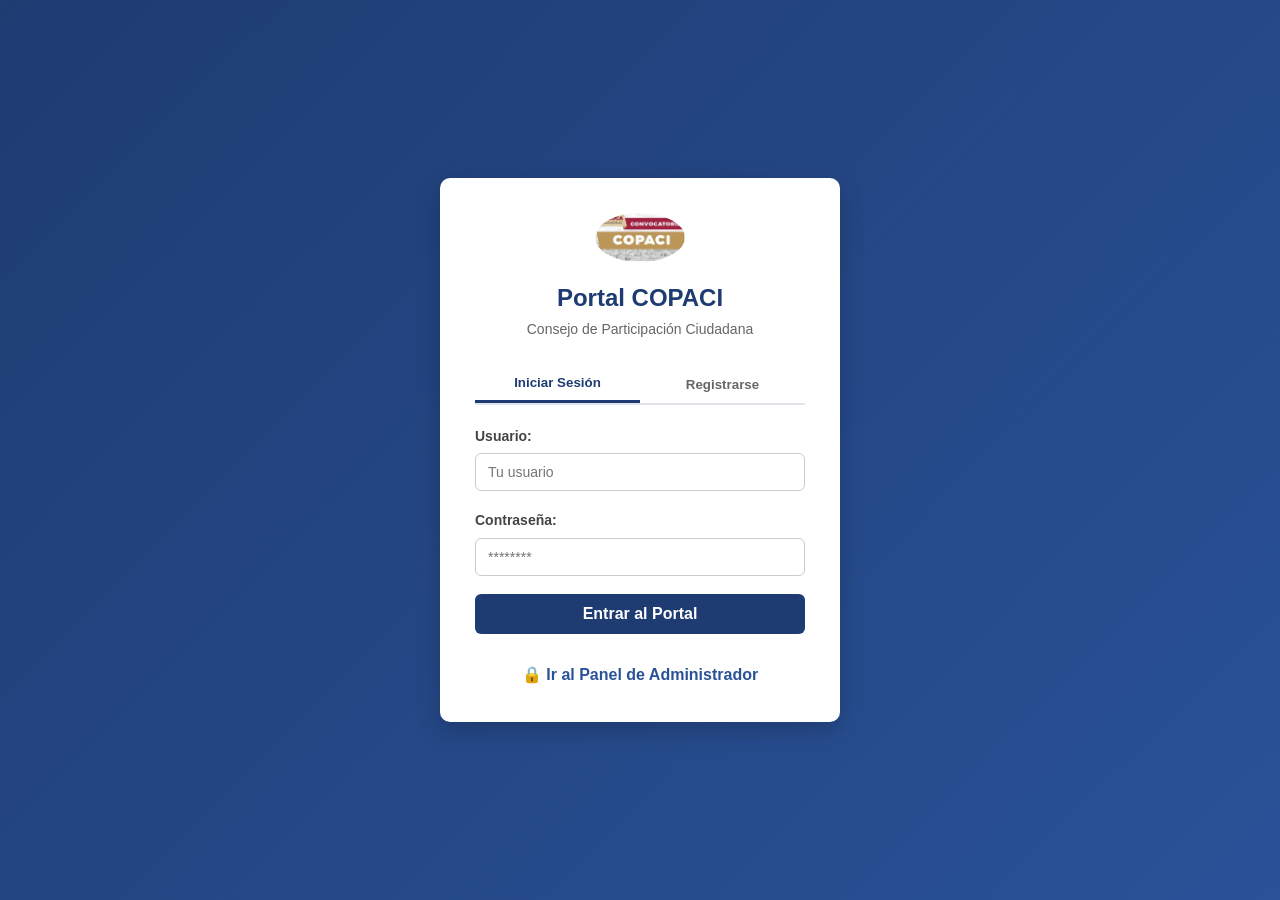
<file: index.html>
<!DOCTYPE html>
<html lang="es">
<head>
    <meta charset="UTF-8">
    <meta name="viewport" content="width=device-width, initial-scale=1.0">
    <title>Portal COPACI - Acceso</title>
    <link rel="stylesheet" href="style.css">
    <style>
        /* Estilos específicos para las pestañas conectados con tu CSS */
        .auth-tabs {
            display: flex;
            margin-bottom: 20px;
            border-bottom: 2px solid #e1e4e8;
        }
        .tab-btn {
            flex: 1;
            padding: 10px;
            background: none;
            border: none;
            font-weight: bold;
            cursor: pointer;
            color: #666;
            transition: all 0.3s;
        }
        .tab-btn.active {
            color: #1e3c72;
            border-bottom: 3px solid #1e3c72;
        }
    </style>
</head>
<body class="login-body">

    <div class="login-container">
        <div class="login-header">
            <img src="logo.jpg" alt="Logo COPACI" width="90">
            <h1>Portal COPACI</h1>
            <p>Consejo de Participación Ciudadana</p>
        </div>

        <!-- Pestañas para cambiar entre Iniciar Sesión y Registrarse -->
        <div class="auth-tabs">
            <button type="button" onclick="mostrarLogin()" id="btn-tab-login" class="tab-btn active">Iniciar Sesión</button>
            <button type="button" onclick="mostrarRegistro()" id="btn-tab-registro" class="tab-btn">Registrarse</button>
        </div>

        <!-- 1. Formulario de Inicio de Sesión -->
        <form id="form-login" class="login-form" onsubmit="iniciarSesion(event)">
            <div class="input-group">
                <label for="loginUser">Usuario:</label>
                <input type="text" id="loginUser" required placeholder="Tu usuario">
            </div>
            <div class="input-group">
                <label for="loginPass">Contraseña:</label>
                <input type="password" id="loginPass" required placeholder="********">
            </div>
            <button type="submit" class="btn-primary">Entrar al Portal</button>
        </form>

        <!-- 2. Formulario de Registro (Oculto por defecto) -->
        <form id="form-registro" class="login-form oculto" style="display: none;" onsubmit="registrarUsuario(event)">
            <div class="input-group">
                <label for="regNombre">Nombre completo:</label>
                <input type="text" id="regNombre" required placeholder="Tu nombre">
            </div>
            <div class="input-group">
                <label for="regUser">Nuevo Usuario:</label>
                <input type="text" id="regUser" required placeholder="Elige un usuario">
            </div>
            <div class="input-group">
                <label for="regPass">Nueva Contraseña:</label>
                <input type="password" id="regPass" required placeholder="********">
            </div>
            <button type="submit" class="btn-primary">Crear Cuenta</button>
        </form>

        <div style="margin-top: 20px; text-align: center;">
            <a href="admin.html" class="btn-secondary">🔒 Ir al Panel de Administrador</a>
        </div>
    </div>

    <script>
        function mostrarRegistro() {
            document.getElementById('form-login').style.display = 'none';
            document.getElementById('form-registro').style.display = 'block';
            document.getElementById('btn-tab-login').classList.remove('active');
            document.getElementById('btn-tab-registro').classList.add('active');
        }

        function mostrarLogin() {
            document.getElementById('form-registro').style.display = 'none';
            document.getElementById('form-login').style.display = 'block';
            document.getElementById('btn-tab-registro').classList.remove('active');
            document.getElementById('btn-tab-login').classList.add('active');
        }

        // Registrar usuario y guardarlo en localStorage
        function registrarUsuario(event) {
            event.preventDefault();
            const nombre = document.getElementById('regNombre').value.trim();
            const usuario = document.getElementById('regUser').value.trim();
            const password = document.getElementById('regPass').value;

            let usuarios = JSON.parse(localStorage.getItem('copaci_usuarios')) || [];
            
            // Verificar si el usuario ya existe
            if(usuarios.some(u => u.usuario === usuario)) {
                alert('Ese usuario ya está registrado. Elige otro.');
                return;
            }

            usuarios.push({ nombre, usuario, password, fecha: new Date().toLocaleString() });
            localStorage.setItem('copaci_usuarios', JSON.stringify(usuarios));

            alert('¡Registro exitoso! Ahora puedes iniciar sesión.');
            document.getElementById('regNombre').value = '';
            document.getElementById('regUser').value = '';
            document.getElementById('regPass').value = '';
            mostrarLogin();
        }

        // Iniciar sesión y guardar registro de accesos
        function iniciarSesion(event) {
            event.preventDefault();
            const user = document.getElementById('loginUser').value.trim();
            const pass = document.getElementById('loginPass').value;

            // Si es administrador
            if(user === 'admin' && pass === 'admin123') {
                window.location.href = 'admin.html';
                return;
            }

            // Validar contra usuarios registrados
            let usuarios = JSON.parse(localStorage.getItem('copaci_usuarios')) || [];
            const encontrado = usuarios.find(u => u.usuario === user && u.password === pass);

            if(encontrado || (user === 'usuario' && pass === '1234')) {
                // Registrar acceso para el panel de administración
                let accesos = JSON.parse(localStorage.getItem('copaci_accesos')) || [];
                accesos.push({ usuario: user, fecha: new Date().toLocaleString() });
                localStorage.setItem('copaci_accesos', JSON.stringify(accesos));

                window.location.href = 'portal.html';
            } else {
                alert('Usuario o contraseña incorrectos, o necesitas registrarte primero.');
            }
        }
    </script>
</body>
</html>
</file>
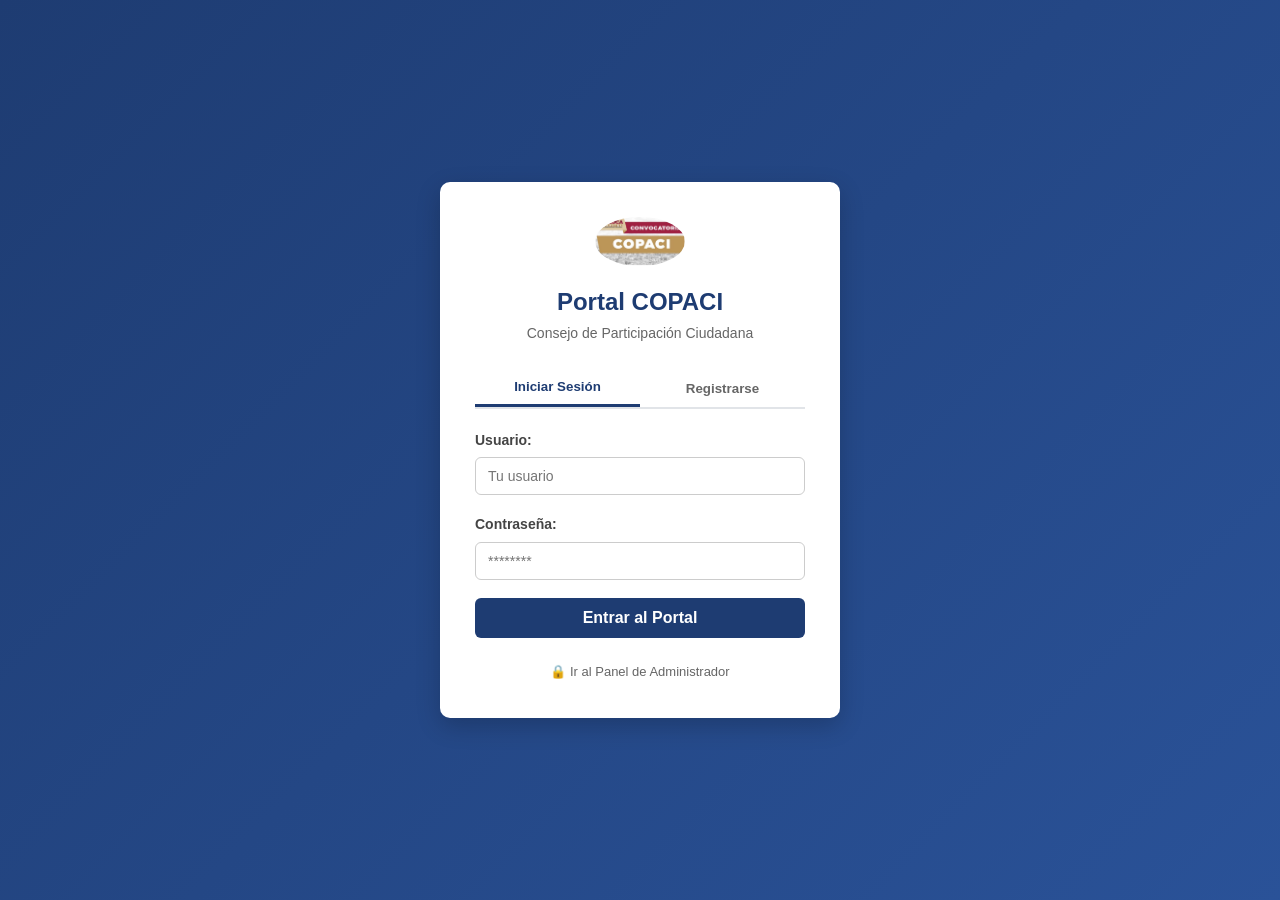
<file: proyecto/proyecto/index.html>
<!DOCTYPE html>
<html lang="es">
<head>
    <meta charset="UTF-8">
    <meta name="viewport" content="width=device-width, initial-scale=1.0">
    <title>Portal COPACI - Acceso</title>
    <link rel="stylesheet" href="style.css">
</head>
<body class="login-body">

    <div class="login-container">
        <div class="login-header">
            <img src="logo.jpg" alt="Logo COPACI" width="90">
            <h1>Portal COPACI</h1>
            <p>Consejo de Participación Ciudadana</p>
        </div>

        <!-- Pestañas para cambiar entre Iniciar Sesión y Registrarse -->
        <div class="auth-tabs" style="display: flex; margin-bottom: 20px; border-bottom: 2px solid #e1e4e8;">
            <button type="button" onclick="mostrarLogin()" id="btn-tab-login" class="tab-btn active" style="flex:1; padding:10px; background:none; border:none; font-weight:bold; cursor:pointer; color:#1e3c72; border-bottom: 3px solid #1e3c72;">Iniciar Sesión</button>
            <button type="button" onclick="mostrarRegistro()" id="btn-tab-registro" class="tab-btn" style="flex:1; padding:10px; background:none; border:none; font-weight:bold; cursor:pointer; color:#666;">Registrarse</button>
        </div>

        <!-- 1. Formulario de Inicio de Sesión -->
        <form id="form-login" class="login-form" onsubmit="iniciarSesion(event)">
            <div class="input-group">
                <label for="loginUser">Usuario:</label>
                <input type="text" id="loginUser" required placeholder="Tu usuario">
            </div>
            <div class="input-group">
                <label for="loginPass">Contraseña:</label>
                <input type="password" id="loginPass" required placeholder="********">
            </div>
            <button type="submit" class="btn-primary">Entrar al Portal</button>
        </form>

        <!-- 2. Formulario de Registro (Oculto por defecto) -->
        <form id="form-registro" class="login-form oculto" style="display: none;" onsubmit="registrarUsuario(event)">
            <div class="input-group">
                <label for="regNombre">Nombre completo:</label>
                <input type="text" id="regNombre" required placeholder="Tu nombre">
            </div>
            <div class="input-group">
                <label for="regUser">Nuevo Usuario:</label>
                <input type="text" id="regUser" required placeholder="Elige un usuario">
            </div>
            <div class="input-group">
                <label for="regPass">Nueva Contraseña:</label>
                <input type="password" id="regPass" required placeholder="********">
            </div>
            <button type="submit" class="btn-primary">Crear Cuenta</button>
        </form>

        <div style="margin-top: 20px; text-align: center;">
            <a href="admin.html" style="color: #666; font-size: 13px; text-decoration: none;">🔒 Ir al Panel de Administrador</a>
        </div>
    </div>

    <script>
        function mostrarRegistro() {
            document.getElementById('form-login').style.display = 'none';
            document.getElementById('form-registro').style.display = 'block';
            document.getElementById('btn-tab-login').style.color = '#666';
            document.getElementById('btn-tab-login').style.borderBottom = 'none';
            document.getElementById('btn-tab-registro').style.color = '#1e3c72';
            document.getElementById('btn-tab-registro').style.borderBottom = '3px solid #1e3c72';
        }

        function mostrarLogin() {
            document.getElementById('form-registro').style.display = 'none';
            document.getElementById('form-login').style.display = 'block';
            document.getElementById('btn-tab-registro').style.color = '#666';
            document.getElementById('btn-tab-registro').style.borderBottom = 'none';
            document.getElementById('btn-tab-login').style.color = '#1e3c72';
            document.getElementById('btn-tab-login').style.borderBottom = '3px solid #1e3c72';
        }

        // Registrar usuario y guardarlo en localStorage
        function registrarUsuario(event) {
            event.preventDefault();
            const nombre = document.getElementById('regNombre').value;
            const usuario = document.getElementById('regUser').value;
            const password = document.getElementById('regPass').value;

            let usuarios = JSON.parse(localStorage.getItem('copaci_usuarios')) || [];
            
            // Verificar si el usuario ya existe
            if(usuarios.some(u => u.usuario === usuario)) {
                alert('Ese usuario ya está registrado. Elige otro.');
                return;
            }

            usuarios.push({ nombre, usuario, password, fecha: new Date().toLocaleString() });
            localStorage.setItem('copaci_usuarios', JSON.stringify(usuarios));

            alert('¡Registro exitoso! Ahora puedes iniciar sesión.');
            document.getElementById('regNombre').value = '';
            document.getElementById('regUser').value = '';
            document.getElementById('regPass').value = '';
            mostrarLogin();
        }

        // Iniciar sesión y guardar registro de accesos
        function iniciarSesion(event) {
            event.preventDefault();
            const user = document.getElementById('loginUser').value.trim();
            const pass = document.getElementById('loginPass').value;

            // Registrar acceso para el panel de administración
            let accesos = JSON.parse(localStorage.getItem('copaci_accesos')) || [];
            accesos.push({ usuario: user, fecha: new Date().toLocaleString() });
            localStorage.setItem('copaci_accesos', JSON.stringify(accesos));

            // Si es administrador
            if(user === 'admin') {
                window.location.href = 'admin.html';
                return;
            }

            // Validar contra usuarios registrados
            let usuarios = JSON.parse(localStorage.getItem('copaci_usuarios')) || [];
            const encontrado = usuarios.find(u => u.usuario === user && u.password === pass);

            if(encontrado || (user === 'usuario' && pass === '1234')) {
                window.location.href = 'portal.html';
            } else {
                alert('Usuario o contraseña incorrectos, o necesitas registrarte primero.');
            }
        }
    </script>
</body>
</html>
</file>
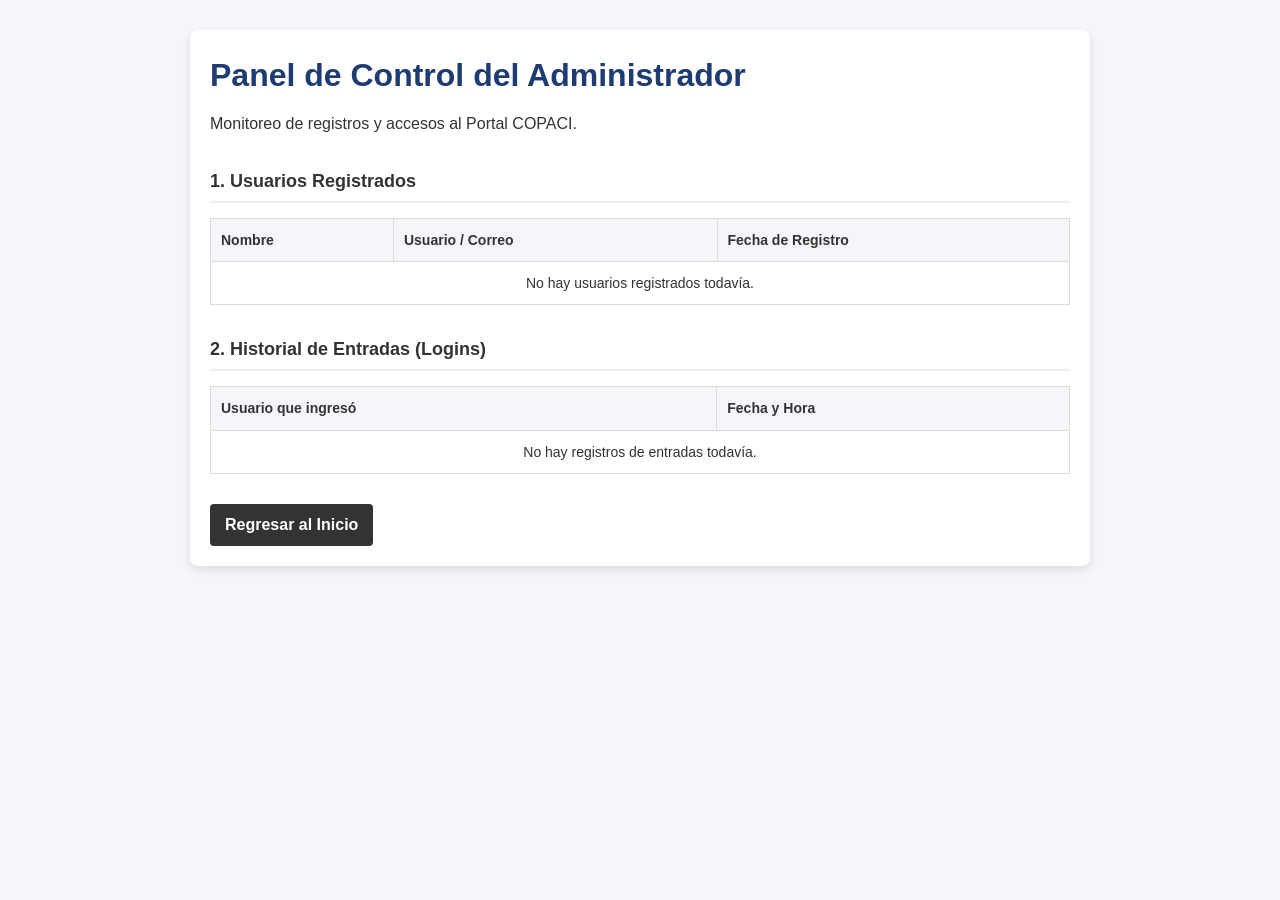
<file: admin.html>
<!DOCTYPE html>
<html lang="es">
<head>
    <meta charset="UTF-8">
    <meta name="viewport" content="width=device-width, initial-scale=1.0">
    <title>Panel de Administrador - COPACI</title>
    <link rel="stylesheet" href="style.css">
    <style>
        .admin-container { max-width: 900px; margin: 30px auto; padding: 20px; background: white; border-radius: 8px; box-shadow: 0 4px 10px rgba(0,0,0,0.1); }
        table { width: 100%; border-collapse: collapse; margin-top: 15px; margin-bottom: 30px; }
        th, td { border: 1px solid #ddd; padding: 10px; text-align: left; }
        th { background-color: #f4f6f9; }
        .btn-volver { display: inline-block; padding: 8px 15px; background: #333; color: white; text-decoration: none; border-radius: 4px; }
    </style>
</head>
<body style="background-color: #f4f6f9; font-family: Arial, sans-serif;">

    <div class="admin-container">
        <h1>Panel de Control del Administrador</h1>
        <p>Monitoreo de registros y accesos al Portal COPACI.</p>

        <h2>1. Usuarios Registrados</h2>
        <table>
            <thead>
                <tr>
                    <th>Nombre</th>
                    <th>Usuario / Correo</th>
                    <th>Fecha de Registro</th>
                </tr>
            </thead>
            <tbody id="tablaUsuarios">
                <!-- Se llena con JavaScript -->
            </tbody>
        </table>

        <h2>2. Historial de Entradas (Logins)</h2>
        <table>
            <thead>
                <tr>
                    <th>Usuario que ingresó</th>
                    <th>Fecha y Hora</th>
                </tr>
            </thead>
            <tbody id="tablaAccesos">
                <!-- Se llena con JavaScript -->
            </tbody>
        </table>

        <a href="index.html" class="btn-volver">Regresar al Inicio</a>
    </div>

    <script>
        // Cargar usuarios registrados
        const usuarios = JSON.parse(localStorage.getItem('copaci_usuarios')) || [];
        const tbodyUsuarios = document.getElementById('tablaUsuarios');
        if(usuarios.length === 0) {
            tbodyUsuarios.innerHTML = '<tr><td colspan="3" style="text-align:center;">No hay usuarios registrados todavía.</td></tr>';
        } else {
            usuarios.forEach(u => {
                tbodyUsuarios.innerHTML += `<tr><td>${u.nombre}</td><td>${u.usuario}</td><td>${u.fecha}</td></tr>`;
            });
        }

        // Cargar accesos
        const accesos = JSON.parse(localStorage.getItem('copaci_accesos')) || [];
        const tbodyAccesos = document.getElementById('tablaAccesos');
        if(accesos.length === 0) {
            tbodyAccesos.innerHTML = '<tr><td colspan="2" style="text-align:center;">No hay registros de entradas todavía.</td></tr>';
        } else {
            accesos.forEach(a => {
                tbodyAccesos.innerHTML += `<tr><td>${a.usuario}</td><td>${a.fecha}</td></tr>`;
            });
        }
    </script>
</body>
</html>
</file>
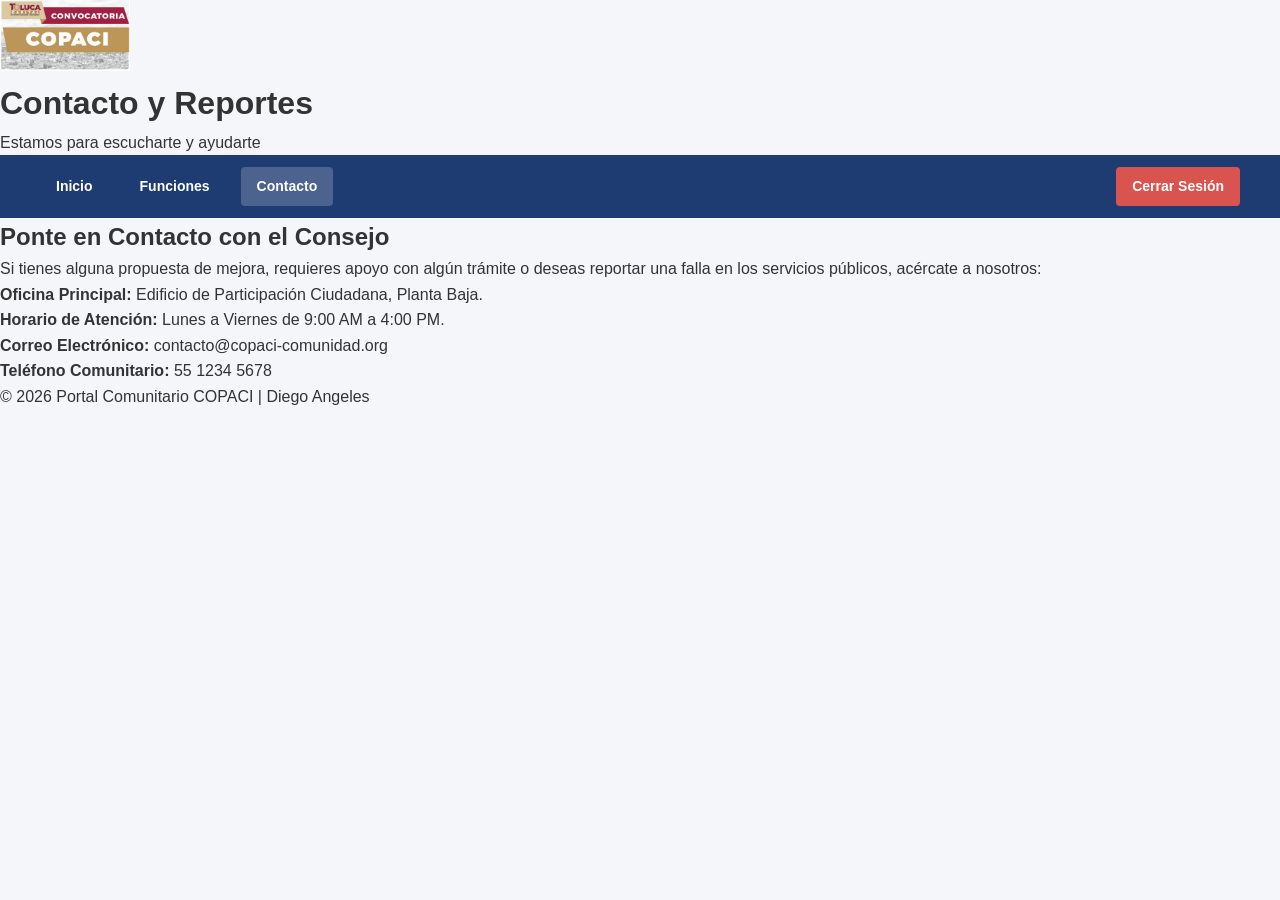
<file: contacto.html>
<!DOCTYPE html>
<html lang="es">
<head>
    <meta charset="UTF-8">
    <meta name="viewport" content="width=device-width, initial-scale=1.0">
    <title>Contacto - Portal COPACI</title>
    <link rel="stylesheet" href="style.css">
</head>
<body>

    <header>
        <img src="logo.jpg" alt="Logo COPACI" width="130">
        <h1>Contacto y Reportes</h1>
        <p>Estamos para escucharte y ayudarte</p>
    </header>

    <!-- Menú para cambiar entre páginas -->
    <nav class="menu-botones">
        <a href="portal.html" class="btn">Inicio</a>
        <a href="funciones.html" class="btn">Funciones</a>
        <a href="contacto.html" class="btn activo">Contacto</a>
        <a href="index.html" class="btn btn-salir">Cerrar Sesión</a>
    </nav>

    <main>
        <section>
            <h2>Ponte en Contacto con el Consejo</h2>
            <p>Si tienes alguna propuesta de mejora, requieres apoyo con algún trámite o deseas reportar una falla en los servicios públicos, acércate a nosotros:</p>
            <ul>
                <li><strong>Oficina Principal:</strong> Edificio de Participación Ciudadana, Planta Baja.</li>
                <li><strong>Horario de Atención:</strong> Lunes a Viernes de 9:00 AM a 4:00 PM.</li>
                <li><strong>Correo Electrónico:</strong> contacto@copaci-comunidad.org</li>
                <li><strong>Teléfono Comunitario:</strong> 55 1234 5678</li>
            </ul>
        </section>
    </main>

    <footer>
        <p>&copy; 2026 Portal Comunitario COPACI | Diego Angeles</p>
    </footer>

</body>
</html>
</file>
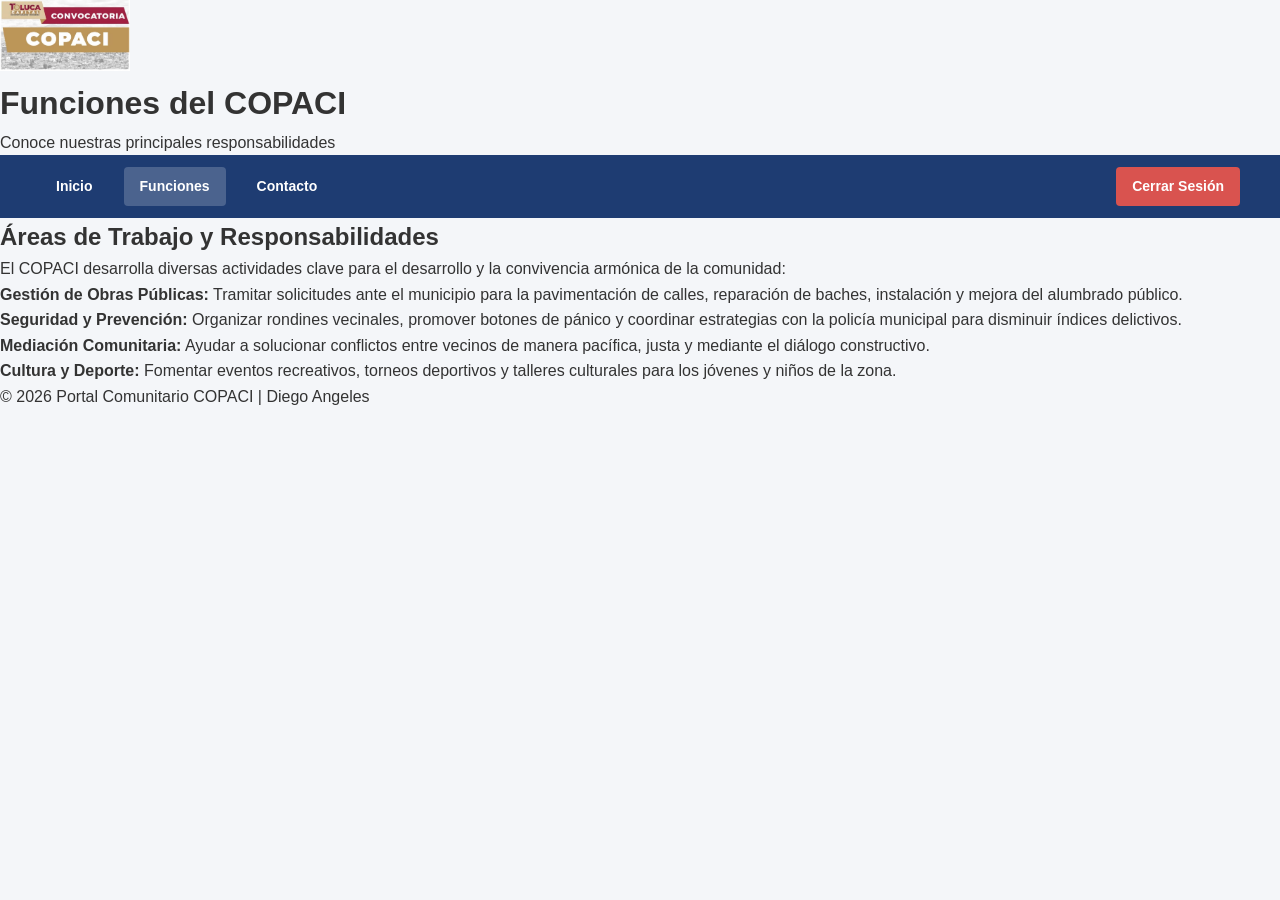
<file: funciones.html>
<!DOCTYPE html>
<html lang="es">
<head>
    <meta charset="UTF-8">
    <meta name="viewport" content="width=device-width, initial-scale=1.0">
    <title>Funciones - Portal COPACI</title>
    <link rel="stylesheet" href="style.css">
</head>
<body>

    <header>
        <img src="logo.jpg" alt="Logo COPACI" width="130">
        <h1>Funciones del COPACI</h1>
        <p>Conoce nuestras principales responsabilidades</p>
    </header>

    <!-- Menú para cambiar entre páginas -->
    <nav class="menu-botones">
        <a href="portal.html" class="btn">Inicio</a>
        <a href="funciones.html" class="btn activo">Funciones</a>
        <a href="contacto.html" class="btn">Contacto</a>
        <a href="index.html" class="btn btn-salir">Cerrar Sesión</a>
    </nav>

    <main>
        <section>
            <h2>Áreas de Trabajo y Responsabilidades</h2>
            <p>El COPACI desarrolla diversas actividades clave para el desarrollo y la convivencia armónica de la comunidad:</p>
            <ul>
                <li><strong>Gestión de Obras Públicas:</strong> Tramitar solicitudes ante el municipio para la pavimentación de calles, reparación de baches, instalación y mejora del alumbrado público.</li>
                <li><strong>Seguridad y Prevención:</strong> Organizar rondines vecinales, promover botones de pánico y coordinar estrategias con la policía municipal para disminuir índices delictivos.</li>
                <li><strong>Mediación Comunitaria:</strong> Ayudar a solucionar conflictos entre vecinos de manera pacífica, justa y mediante el diálogo constructivo.</li>
                <li><strong>Cultura y Deporte:</strong> Fomentar eventos recreativos, torneos deportivos y talleres culturales para los jóvenes y niños de la zona.</li>
            </ul>
        </section>
    </main>

    <footer>
        <p>&copy; 2026 Portal Comunitario COPACI | Diego Angeles</p>
    </footer>

</body>
</html>
</file>
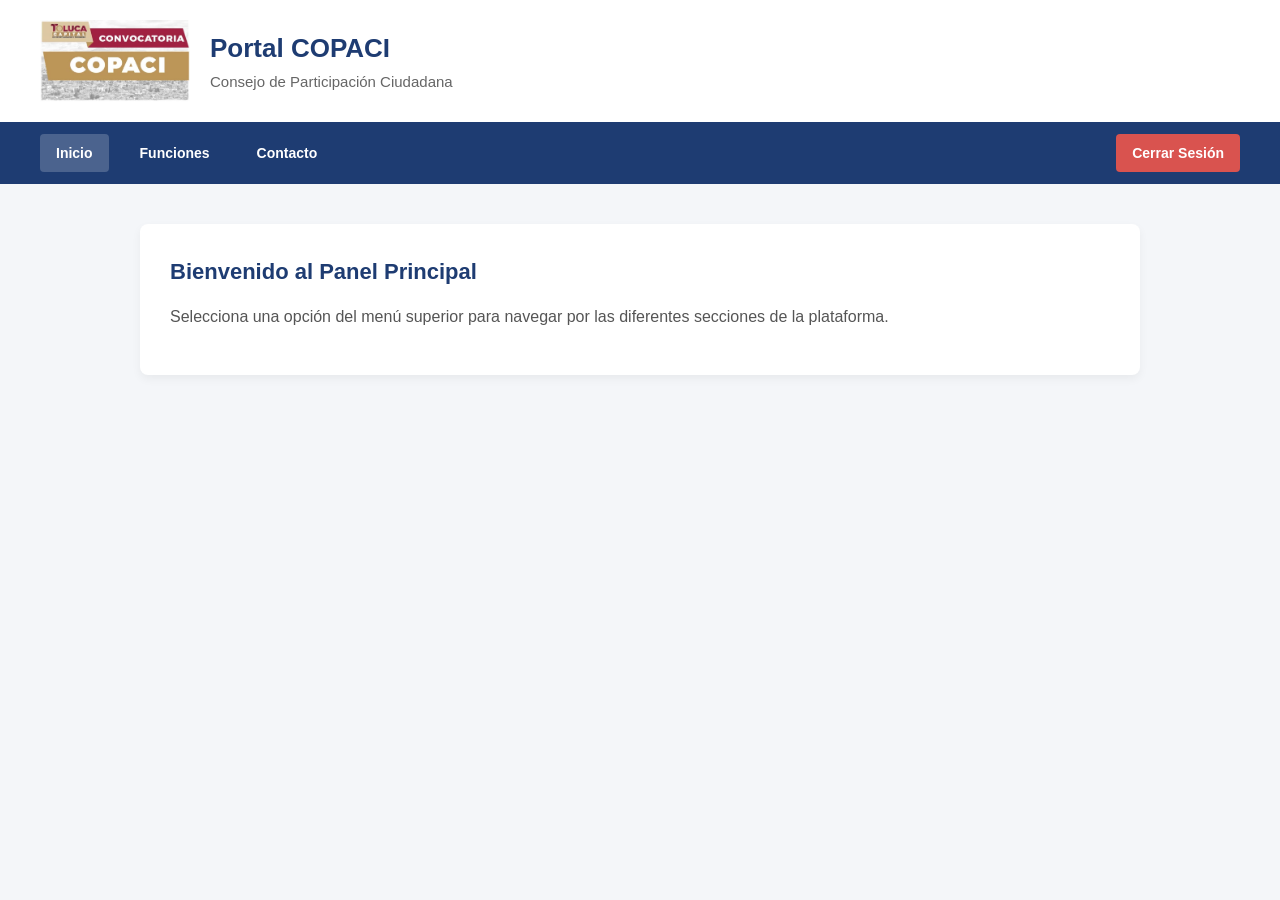
<file: Portal.html>
<!DOCTYPE html>
<html lang="es">
<head>
    <meta charset="UTF-8">
    <meta name="viewport" content="width=device-width, initial-scale=1.0">
    <title>Portal COPACI - Inicio</title>
    <link rel="stylesheet" href="style.css">
</head>
<body>

    <header class="main-header">
        <img src="logo.jpg" alt="Logo COPACI" width="150">
        <div>
            <h1>Portal COPACI</h1>
            <p>Consejo de Participación Ciudadana</p>
        </div>
    </header>

    <!-- Menú de navegación corregido y sin fallas -->
    <nav class="menu-botones">
        <a href="portal.html" class="btn activo">Inicio</a>
        <a href="funciones.html" class="btn">Funciones</a>
        <a href="contacto.html" class="btn">Contacto</a>
        <a href="index.html" class="btn btn-salir">Cerrar Sesión</a>
    </nav>

    <main class="content">
        <h2>Bienvenido al Panel Principal</h2>
        <p>Selecciona una opción del menú superior para navegar por las diferentes secciones de la plataforma.</p>
    </main>

</body>
</html>
</file>
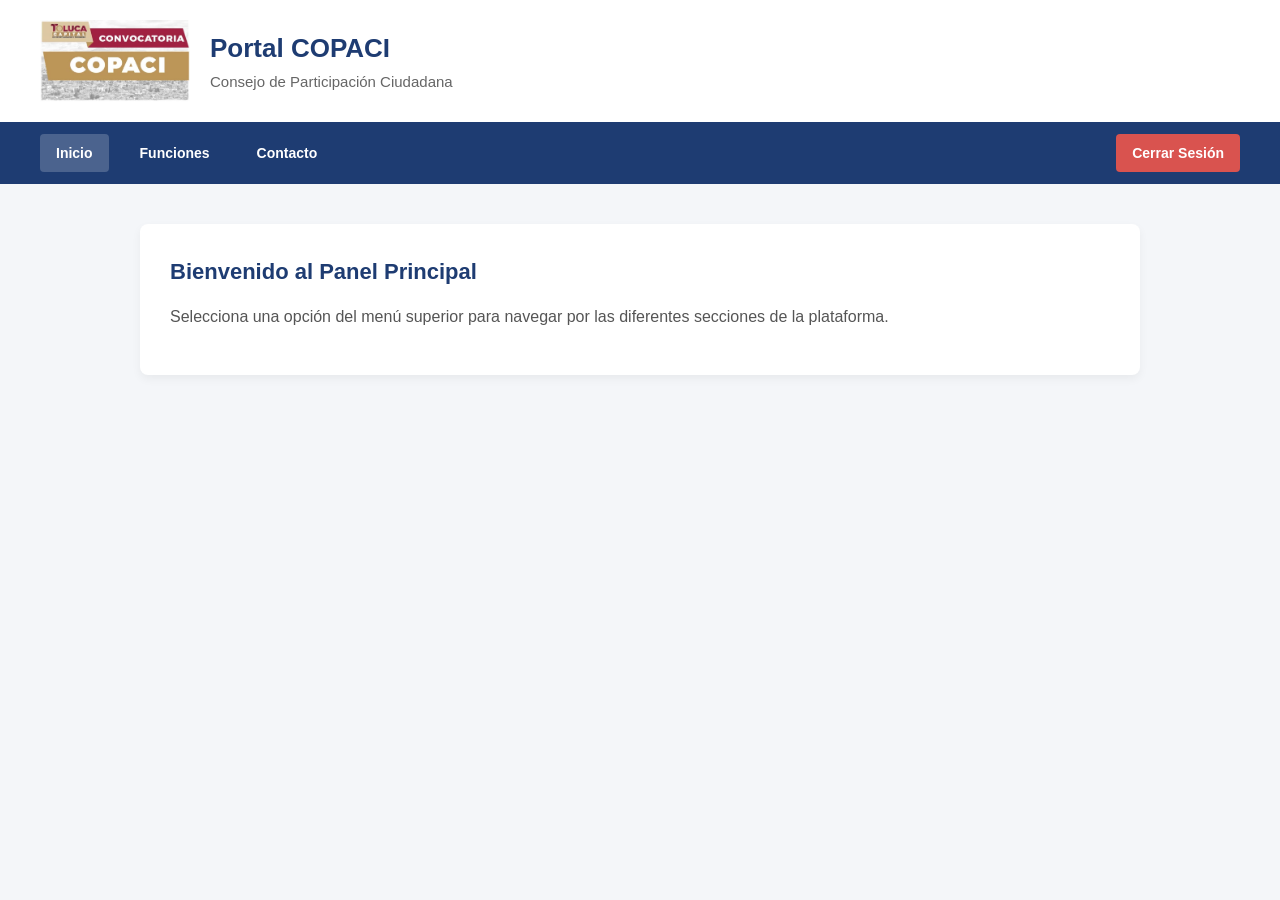
<file: portal.html>
<!DOCTYPE html>
<html lang="es">
<head>
    <meta charset="UTF-8">
    <meta name="viewport" content="width=device-width, initial-scale=1.0">
    <title>Portal COPACI - Inicio</title>
    <link rel="stylesheet" href="style.css">
</head>
<body>

    <header class="main-header">
        <img src="logo.jpg" alt="Logo COPACI" width="150">
        <div>
            <h1>Portal COPACI</h1>
            <p>Consejo de Participación Ciudadana</p>
        </div>
    </header>

    <!-- Menú de navegación corregido y sin fallas -->
    <nav class="menu-botones">
        <a href="portal.html" class="btn activo">Inicio</a>
        <a href="funciones.html" class="btn">Funciones</a>
        <a href="contacto.html" class="btn">Contacto</a>
        <a href="index.html" class="btn btn-salir">Cerrar Sesión</a>
    </nav>

    <main class="content">
        <h2>Bienvenido al Panel Principal</h2>
        <p>Selecciona una opción del menú superior para navegar por las diferentes secciones de la plataforma.</p>
    </main>

</body>
</html>
</file>
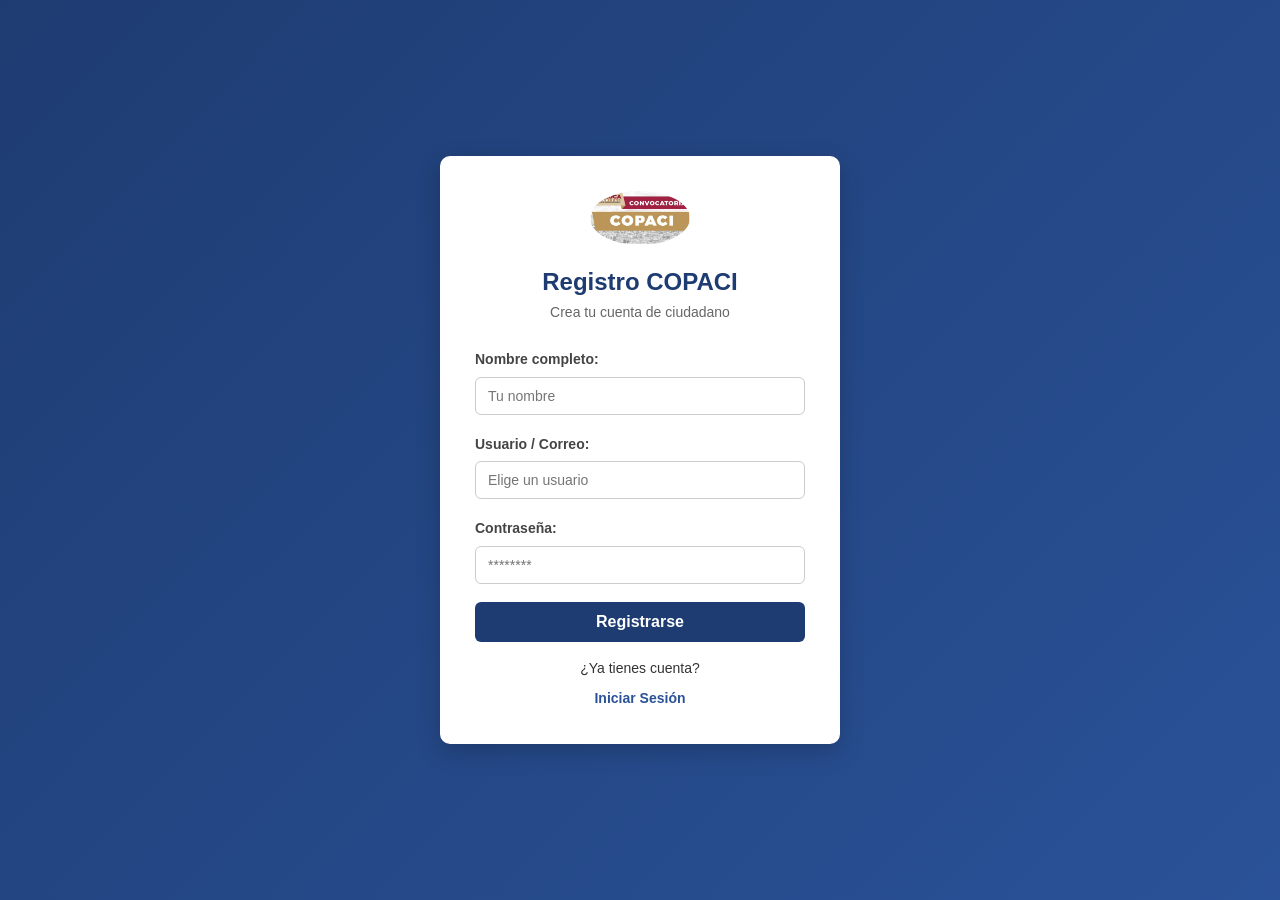
<file: registro.html>
<!DOCTYPE html>
<html lang="es">
<head>
    <meta charset="UTF-8">
    <meta name="viewport" content="width=device-width, initial-scale=1.0">
    <title>Portal COPACI - Registro</title>
    <link rel="stylesheet" href="style.css">
</head>
<body class="login-body">

    <div class="login-container">
        <div class="login-header">
            <img src="logo.jpg" alt="Logo COPACI" width="100">
            <h1>Registro COPACI</h1>
            <p>Crea tu cuenta de ciudadano</p>
        </div>

        <form id="registroForm" class="login-form">
            <div class="input-group">
                <label for="regNombre">Nombre completo:</label>
                <input type="text" id="regNombre" required placeholder="Tu nombre">
            </div>
            <div class="input-group">
                <label for="regUser">Usuario / Correo:</label>
                <input type="text" id="regUser" required placeholder="Elige un usuario">
            </div>
            <div class="input-group">
                <label for="regPass">Contraseña:</label>
                <input type="password" id="regPass" required placeholder="********">
            </div>
            <button type="submit" class="btn-primary">Registrarse</button>
        </form>

        <div class="register-section" style="margin-top: 15px;">
            <p>¿Ya tienes cuenta?</p>
            <a href="index.html" class="btn-secondary">Iniciar Sesión</a>
        </div>
    </div>

    <script>
        document.getElementById('registroForm').addEventListener('submit', function(e) {
            e.preventDefault();
            const nombre = document.getElementById('regNombre').value.trim();
            const usuario = document.getElementById('regUser').value.trim();
            const password = document.getElementById('regPass').value;

            // Obtener usuarios existentes o crear lista nueva
            let usuarios = JSON.parse(localStorage.getItem('copaci_usuarios')) || [];
            
            // Verificar si el usuario ya existe
            if(usuarios.some(u => u.usuario === usuario)) {
                alert('Ese usuario ya está registrado. Por favor, elige otro.');
                return;
            }

            // Guardar nuevo usuario
            usuarios.push({ nombre, usuario, password, fecha: new Date().toLocaleString() });
            localStorage.setItem('copaci_usuarios', JSON.stringify(usuarios));

            alert('¡Registro exitoso! Ahora puedes iniciar sesión.');
            window.location.href = 'index.html';
        });
    </script>
</body>
</html>
</file>
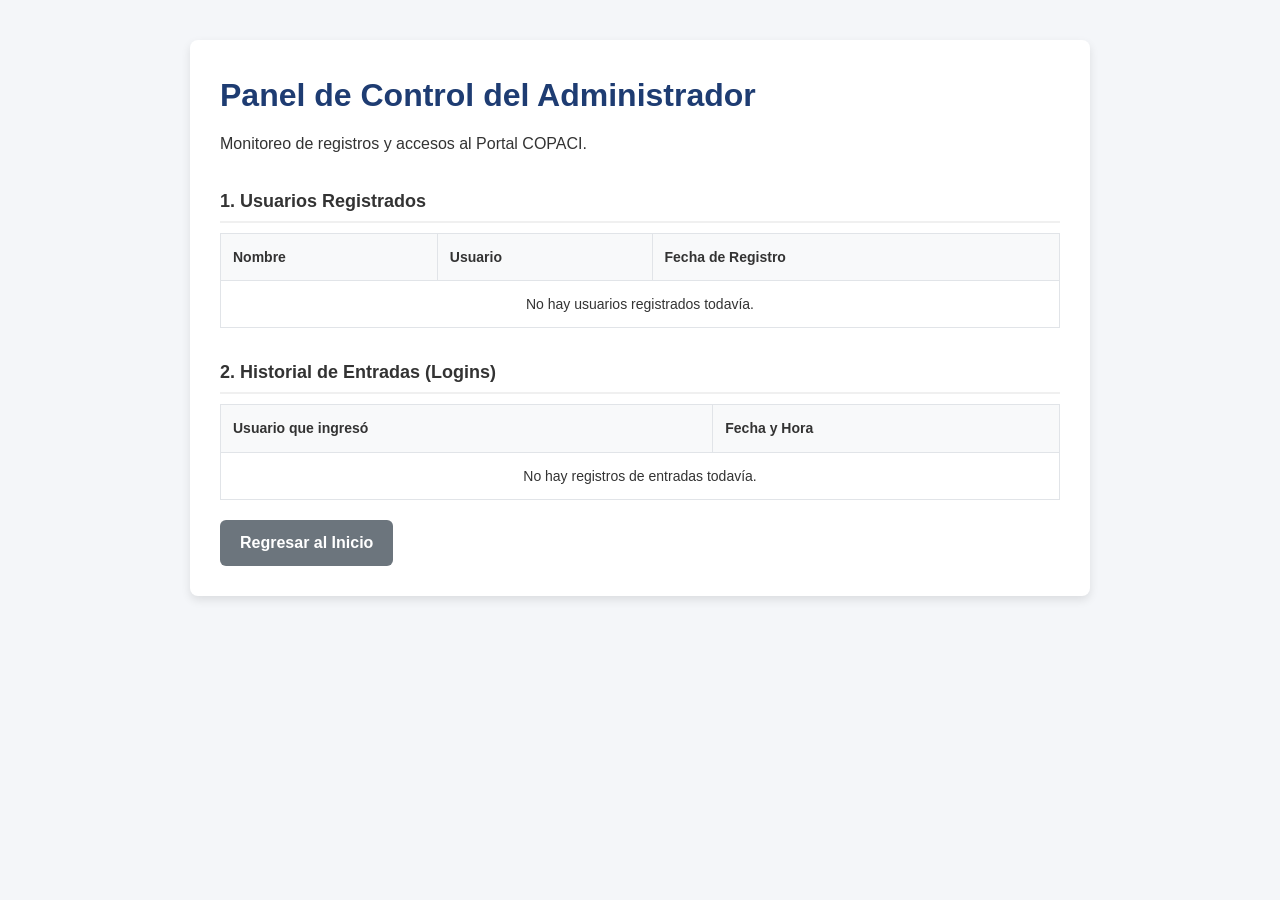
<file: proyecto/admin.html>
<!DOCTYPE html>
<html lang="es">
<head>
    <meta charset="UTF-8">
    <meta name="viewport" content="width=device-width, initial-scale=1.0">
    <title>Panel de Administrador - COPACI</title>
    <link rel="stylesheet" href="style.css">
</head>
<body style="background-color: #f4f6f9;">

    <div class="admin-container">
        <h1>Panel de Control del Administrador</h1>
        <p>Monitoreo de registros y accesos al Portal COPACI.</p>

        <h2>1. Usuarios Registrados</h2>
        <table>
            <thead>
                <tr>
                    <th>Nombre</th>
                    <th>Usuario</th>
                    <th>Fecha de Registro</th>
                </tr>
            </thead>
            <tbody id="tablaUsuarios">
                <!-- Se llena con JavaScript -->
            </tbody>
        </table>

        <h2>2. Historial de Entradas (Logins)</h2>
        <table>
            <thead>
                <tr>
                    <th>Usuario que ingresó</th>
                    <th>Fecha y Hora</th>
                </tr>
            </thead>
            <tbody id="tablaAccesos">
                <!-- Se llena con JavaScript -->
            </tbody>
        </table>

        <a href="index.html" class="btn-volver">Regresar al Inicio</a>
    </div>

    <script>
        // Cargar usuarios registrados
        const usuarios = JSON.parse(localStorage.getItem('copaci_usuarios')) || [];
        const tbodyUsuarios = document.getElementById('tablaUsuarios');
        
        if (usuarios.length === 0) {
            tbodyUsuarios.innerHTML = '<tr><td colspan="3" style="text-align:center;">No hay usuarios registrados todavía.</td></tr>';
        } else {
            tbodyUsuarios.innerHTML = ''; // Limpiar
            usuarios.forEach(u => {
                tbodyUsuarios.innerHTML += `<tr><td>${u.nombre}</td><td>${u.usuario}</td><td>${u.fecha}</td></tr>`;
            });
        }

        // Cargar accesos
        const accesos = JSON.parse(localStorage.getItem('copaci_accesos')) || [];
        const tbodyAccesos = document.getElementById('tablaAccesos');
        
        if (accesos.length === 0) {
            tbodyAccesos.innerHTML = '<tr><td colspan="2" style="text-align:center;">No hay registros de entradas todavía.</td></tr>';
        } else {
            tbodyAccesos.innerHTML = ''; // Limpiar
            accesos.forEach(a => {
                tbodyAccesos.innerHTML += `<tr><td>${a.usuario}</td><td>${a.fecha}</td></tr>`;
            });
        }
    </script>
</body>
</html>
</file>
<file: style.css>
/* ==========================================
   ESTILOS GENERALES Y CONFIGURACIÓN BASE
   ========================================== */
* {
    margin: 0;
    padding: 0;
    box-sizing: border-box;
}

body {
    font-family: 'Segoe UI', Tahoma, Geneva, Verdana, sans-serif;
    background-color: #f4f6f9;
    color: #333;
    line-height: 1.6;
}

/* ==========================================
   ESTILOS PARA PANTALLAS DE ACCESO Y REGISTRO (index / registro)
   ========================================== */
.login-body {
    display: flex;
    justify-content: center;
    align-items: center;
    height: 100vh;
    background: linear-gradient(135deg, #1e3c72 0%, #2a5298 100%);
}

.login-container {
    background: white;
    padding: 35px;
    border-radius: 10px;
    box-shadow: 0 8px 24px rgba(0, 0, 0, 0.2);
    width: 100%;
    max-width: 400px;
}

.login-header {
    text-align: center;
    margin-bottom: 25px;
}

.login-header img {
    margin-bottom: 10px;
    border-radius: 50%;
    object-fit: cover;
}

.login-header h1 {
    font-size: 24px;
    color: #1e3c72;
}

.login-header p {
    font-size: 14px;
    color: #666;
}

.input-group {
    margin-bottom: 18px;
}

.input-group label {
    display: block;
    margin-bottom: 6px;
    font-weight: 600;
    font-size: 14px;
    color: #444;
}

.input-group input {
    width: 100%;
    padding: 10px 12px;
    border: 1px solid #ccc;
    border-radius: 6px;
    font-size: 14px;
    transition: border-color 0.3s;
}

.input-group input:focus {
    border-color: #1e3c72;
    outline: none;
    box-shadow: 0 0 5px rgba(30, 60, 114, 0.3);
}

.btn-primary {
    width: 100%;
    padding: 11px;
    background-color: #1e3c72;
    color: white;
    border: none;
    border-radius: 6px;
    font-size: 16px;
    font-weight: bold;
    cursor: pointer;
    transition: background-color 0.3s;
}

.btn-primary:hover {
    background-color: #162c54;
}

.register-section {
    text-align: center;
    margin-top: 20px;
    font-size: 14px;
}

.btn-secondary {
    display: inline-block;
    margin-top: 8px;
    color: #2a5298;
    text-decoration: none;
    font-weight: 600;
}

.btn-secondary:hover {
    text-decoration: underline;
}

/* ==========================================
   ESTILOS PARA EL PORTAL INTERNO Y MENÚS
   ========================================== */
.main-header {
    background-color: white;
    padding: 20px 40px;
    display: flex;
    align-items: center;
    gap: 20px;
    box-shadow: 0 2px 5px rgba(0,0,0,0.05);
}

.main-header h1 {
    color: #1e3c72;
    font-size: 26px;
}

.main-header p {
    color: #666;
    font-size: 15px;
}

/* Menú de botones de navegación superior */
.menu-botones {
    background-color: #1e3c72;
    padding: 12px 40px;
    display: flex;
    gap: 15px;
    flex-wrap: wrap;
}

.menu-botones .btn {
    background-color: transparent;
    color: white;
    padding: 8px 16px;
    border-radius: 4px;
    text-decoration: none;
    font-weight: 600;
    font-size: 14px;
    transition: background 0.3s;
}

.menu-botones .btn:hover, 
.menu-botones .btn.activo {
    background-color: rgba(255, 255, 255, 0.2);
}

.menu-botones .btn-salir {
    margin-left: auto;
    background-color: #d9534f;
}

.menu-botones .btn-salir:hover {
    background-color: #c9302c;
}

/* Contenido Principal de las páginas */
.content {
    max-width: 1000px;
    margin: 40px auto;
    background: white;
    padding: 30px;
    border-radius: 8px;
    box-shadow: 0 4px 10px rgba(0,0,0,0.05);
}

.content h2 {
    color: #1e3c72;
    margin-bottom: 15px;
    font-size: 22px;
}

.content p {
    color: #555;
    margin-bottom: 15px;
}

/* ==========================================
   ESTILOS PARA TABLAS (Panel de Administración)
   ========================================== */
.admin-container {
    max-width: 900px;
    margin: 40px auto;
    padding: 30px;
    background: white;
    border-radius: 8px;
    box-shadow: 0 4px 10px rgba(0,0,0,0.1);
}

.admin-container h1 {
    color: #1e3c72;
    margin-bottom: 10px;
}

.admin-container h2 {
    color: #333;
    margin-top: 30px;
    margin-bottom: 10px;
    font-size: 18px;
    border-bottom: 2px solid #f0f0f0;
    padding-bottom: 5px;
}

table {
    width: 100%;
    border-collapse: collapse;
    margin-top: 10px;
    margin-bottom: 20px;
}

th, td {
    border: 1px solid #e1e4e8;
    padding: 12px;
    text-align: left;
    font-size: 14px;
}

th {
    background-color: #f8f9fa;
    color: #333;
    font-weight: 600;
}

tr:nth-child(even) {
    background-color: #fafbfc;
}

.btn-volver {
    display: inline-block;
    padding: 10px 20px;
    background: #6c757d;
    color: white;
    text-decoration: none;
    border-radius: 6px;
    font-weight: 600;
    transition: background 0.3s;
}

.btn-volver:hover {
    background: #5a6268;
}
</file>
<file: proyecto/proyecto/style.css>
/* ==========================================
   ESTILOS GENERALES Y CONFIGURACIÓN BASE
   ========================================== */
* {
    margin: 0;
    padding: 0;
    box-sizing: border-box;
}

body {
    font-family: 'Segoe UI', Tahoma, Geneva, Verdana, sans-serif;
    background-color: #f4f6f9;
    color: #333;
    line-height: 1.6;
}

/* ==========================================
   ESTILOS PARA PANTALLAS DE ACCESO Y REGISTRO (index / registro)
   ========================================== */
.login-body {
    display: flex;
    justify-content: center;
    align-items: center;
    height: 100vh;
    background: linear-gradient(135deg, #1e3c72 0%, #2a5298 100%);
}

.login-container {
    background: white;
    padding: 35px;
    border-radius: 10px;
    box-shadow: 0 8px 24px rgba(0, 0, 0, 0.2);
    width: 100%;
    max-width: 400px;
}

.login-header {
    text-align: center;
    margin-bottom: 25px;
}

.login-header img {
    margin-bottom: 10px;
    border-radius: 50%;
    object-fit: cover;
}

.login-header h1 {
    font-size: 24px;
    color: #1e3c72;
}

.login-header p {
    font-size: 14px;
    color: #666;
}

.input-group {
    margin-bottom: 18px;
}

.input-group label {
    display: block;
    margin-bottom: 6px;
    font-weight: 600;
    font-size: 14px;
    color: #444;
}

.input-group input {
    width: 100%;
    padding: 10px 12px;
    border: 1px solid #ccc;
    border-radius: 6px;
    font-size: 14px;
    transition: border-color 0.3s;
}

.input-group input:focus {
    border-color: #1e3c72;
    outline: none;
    box-shadow: 0 0 5px rgba(30, 60, 114, 0.3);
}

.btn-primary {
    width: 100%;
    padding: 11px;
    background-color: #1e3c72;
    color: white;
    border: none;
    border-radius: 6px;
    font-size: 16px;
    font-weight: bold;
    cursor: pointer;
    transition: background-color 0.3s;
}

.btn-primary:hover {
    background-color: #162c54;
}

.register-section {
    text-align: center;
    margin-top: 20px;
    font-size: 14px;
}

.btn-secondary {
    display: inline-block;
    margin-top: 8px;
    color: #2a5298;
    text-decoration: none;
    font-weight: 600;
}

.btn-secondary:hover {
    text-decoration: underline;
}

/* ==========================================
   ESTILOS PARA EL PORTAL INTERNO Y MENÚS
   ========================================== */
.main-header {
    background-color: white;
    padding: 20px 40px;
    display: flex;
    align-items: center;
    gap: 20px;
    box-shadow: 0 2px 5px rgba(0,0,0,0.05);
}

.main-header h1 {
    color: #1e3c72;
    font-size: 26px;
}

.main-header p {
    color: #666;
    font-size: 15px;
}

/* Menú de botones de navegación superior */
.menu-botones {
    background-color: #1e3c72;
    padding: 12px 40px;
    display: flex;
    gap: 15px;
    flex-wrap: wrap;
}

.menu-botones .btn {
    background-color: transparent;
    color: white;
    padding: 8px 16px;
    border-radius: 4px;
    text-decoration: none;
    font-weight: 600;
    font-size: 14px;
    transition: background 0.3s;
}

.menu-botones .btn:hover, 
.menu-botones .btn.activo {
    background-color: rgba(255, 255, 255, 0.2);
}

.menu-botones .btn-salir {
    margin-left: auto;
    background-color: #d9534f;
}

.menu-botones .btn-salir:hover {
    background-color: #c9302c;
}

/* Contenido Principal de las páginas */
.content {
    max-width: 1000px;
    margin: 40px auto;
    background: white;
    padding: 30px;
    border-radius: 8px;
    box-shadow: 0 4px 10px rgba(0,0,0,0.05);
}

.content h2 {
    color: #1e3c72;
    margin-bottom: 15px;
    font-size: 22px;
}

.content p {
    color: #555;
    margin-bottom: 15px;
}

/* ==========================================
   ESTILOS PARA TABLAS (Panel de Administración)
   ========================================== */
.admin-container {
    max-width: 900px;
    margin: 40px auto;
    padding: 30px;
    background: white;
    border-radius: 8px;
    box-shadow: 0 4px 10px rgba(0,0,0,0.1);
}

.admin-container h1 {
    color: #1e3c72;
    margin-bottom: 10px;
}

.admin-container h2 {
    color: #333;
    margin-top: 30px;
    margin-bottom: 10px;
    font-size: 18px;
    border-bottom: 2px solid #f0f0f0;
    padding-bottom: 5px;
}

table {
    width: 100%;
    border-collapse: collapse;
    margin-top: 10px;
    margin-bottom: 20px;
}

th, td {
    border: 1px solid #e1e4e8;
    padding: 12px;
    text-align: left;
    font-size: 14px;
}

th {
    background-color: #f8f9fa;
    color: #333;
    font-weight: 600;
}

tr:nth-child(even) {
    background-color: #fafbfc;
}

.btn-volver {
    display: inline-block;
    padding: 10px 20px;
    background: #6c757d;
    color: white;
    text-decoration: none;
    border-radius: 6px;
    font-weight: 600;
    transition: background 0.3s;
}

.btn-volver:hover {
    background: #5a6268;
}
</file>
<file: proyecto/style.css>
/* ==========================================
   ESTILOS GENERALES Y CONFIGURACIÓN BASE
   ========================================== */
* {
    margin: 0;
    padding: 0;
    box-sizing: border-box;
}

body {
    font-family: 'Segoe UI', Tahoma, Geneva, Verdana, sans-serif;
    background-color: #f4f6f9;
    color: #333;
    line-height: 1.6;
}

/* ==========================================
   ESTILOS PARA PANTALLAS DE ACCESO Y REGISTRO (index / registro)
   ========================================== */
.login-body {
    display: flex;
    justify-content: center;
    align-items: center;
    height: 100vh;
    background: linear-gradient(135deg, #1e3c72 0%, #2a5298 100%);
}

.login-container {
    background: white;
    padding: 35px;
    border-radius: 10px;
    box-shadow: 0 8px 24px rgba(0, 0, 0, 0.2);
    width: 100%;
    max-width: 400px;
}

.login-header {
    text-align: center;
    margin-bottom: 25px;
}

.login-header img {
    margin-bottom: 10px;
    border-radius: 50%;
    object-fit: cover;
}

.login-header h1 {
    font-size: 24px;
    color: #1e3c72;
}

.login-header p {
    font-size: 14px;
    color: #666;
}

.input-group {
    margin-bottom: 18px;
}

.input-group label {
    display: block;
    margin-bottom: 6px;
    font-weight: 600;
    font-size: 14px;
    color: #444;
}

.input-group input {
    width: 100%;
    padding: 10px 12px;
    border: 1px solid #ccc;
    border-radius: 6px;
    font-size: 14px;
    transition: border-color 0.3s;
}

.input-group input:focus {
    border-color: #1e3c72;
    outline: none;
    box-shadow: 0 0 5px rgba(30, 60, 114, 0.3);
}

.btn-primary {
    width: 100%;
    padding: 11px;
    background-color: #1e3c72;
    color: white;
    border: none;
    border-radius: 6px;
    font-size: 16px;
    font-weight: bold;
    cursor: pointer;
    transition: background-color 0.3s;
}

.btn-primary:hover {
    background-color: #162c54;
}

.register-section {
    text-align: center;
    margin-top: 20px;
    font-size: 14px;
}

.btn-secondary {
    display: inline-block;
    margin-top: 8px;
    color: #2a5298;
    text-decoration: none;
    font-weight: 600;
}

.btn-secondary:hover {
    text-decoration: underline;
}

/* ==========================================
   ESTILOS PARA EL PORTAL INTERNO Y MENÚS
   ========================================== */
.main-header {
    background-color: white;
    padding: 20px 40px;
    display: flex;
    align-items: center;
    gap: 20px;
    box-shadow: 0 2px 5px rgba(0,0,0,0.05);
}

.main-header h1 {
    color: #1e3c72;
    font-size: 26px;
}

.main-header p {
    color: #666;
    font-size: 15px;
}

/* Menú de botones de navegación superior */
.menu-botones {
    background-color: #1e3c72;
    padding: 12px 40px;
    display: flex;
    gap: 15px;
    flex-wrap: wrap;
}

.menu-botones .btn {
    background-color: transparent;
    color: white;
    padding: 8px 16px;
    border-radius: 4px;
    text-decoration: none;
    font-weight: 600;
    font-size: 14px;
    transition: background 0.3s;
}

.menu-botones .btn:hover, 
.menu-botones .btn.activo {
    background-color: rgba(255, 255, 255, 0.2);
}

.menu-botones .btn-salir {
    margin-left: auto;
    background-color: #d9534f;
}

.menu-botones .btn-salir:hover {
    background-color: #c9302c;
}

/* Contenido Principal de las páginas */
.content {
    max-width: 1000px;
    margin: 40px auto;
    background: white;
    padding: 30px;
    border-radius: 8px;
    box-shadow: 0 4px 10px rgba(0,0,0,0.05);
}

.content h2 {
    color: #1e3c72;
    margin-bottom: 15px;
    font-size: 22px;
}

.content p {
    color: #555;
    margin-bottom: 15px;
}

/* ==========================================
   ESTILOS PARA TABLAS (Panel de Administración)
   ========================================== */
.admin-container {
    max-width: 900px;
    margin: 40px auto;
    padding: 30px;
    background: white;
    border-radius: 8px;
    box-shadow: 0 4px 10px rgba(0,0,0,0.1);
}

.admin-container h1 {
    color: #1e3c72;
    margin-bottom: 10px;
}

.admin-container h2 {
    color: #333;
    margin-top: 30px;
    margin-bottom: 10px;
    font-size: 18px;
    border-bottom: 2px solid #f0f0f0;
    padding-bottom: 5px;
}

table {
    width: 100%;
    border-collapse: collapse;
    margin-top: 10px;
    margin-bottom: 20px;
}

th, td {
    border: 1px solid #e1e4e8;
    padding: 12px;
    text-align: left;
    font-size: 14px;
}

th {
    background-color: #f8f9fa;
    color: #333;
    font-weight: 600;
}

tr:nth-child(even) {
    background-color: #fafbfc;
}

.btn-volver {
    display: inline-block;
    padding: 10px 20px;
    background: #6c757d;
    color: white;
    text-decoration: none;
    border-radius: 6px;
    font-weight: 600;
    transition: background 0.3s;
}

.btn-volver:hover {
    background: #5a6268;
}
</file>
